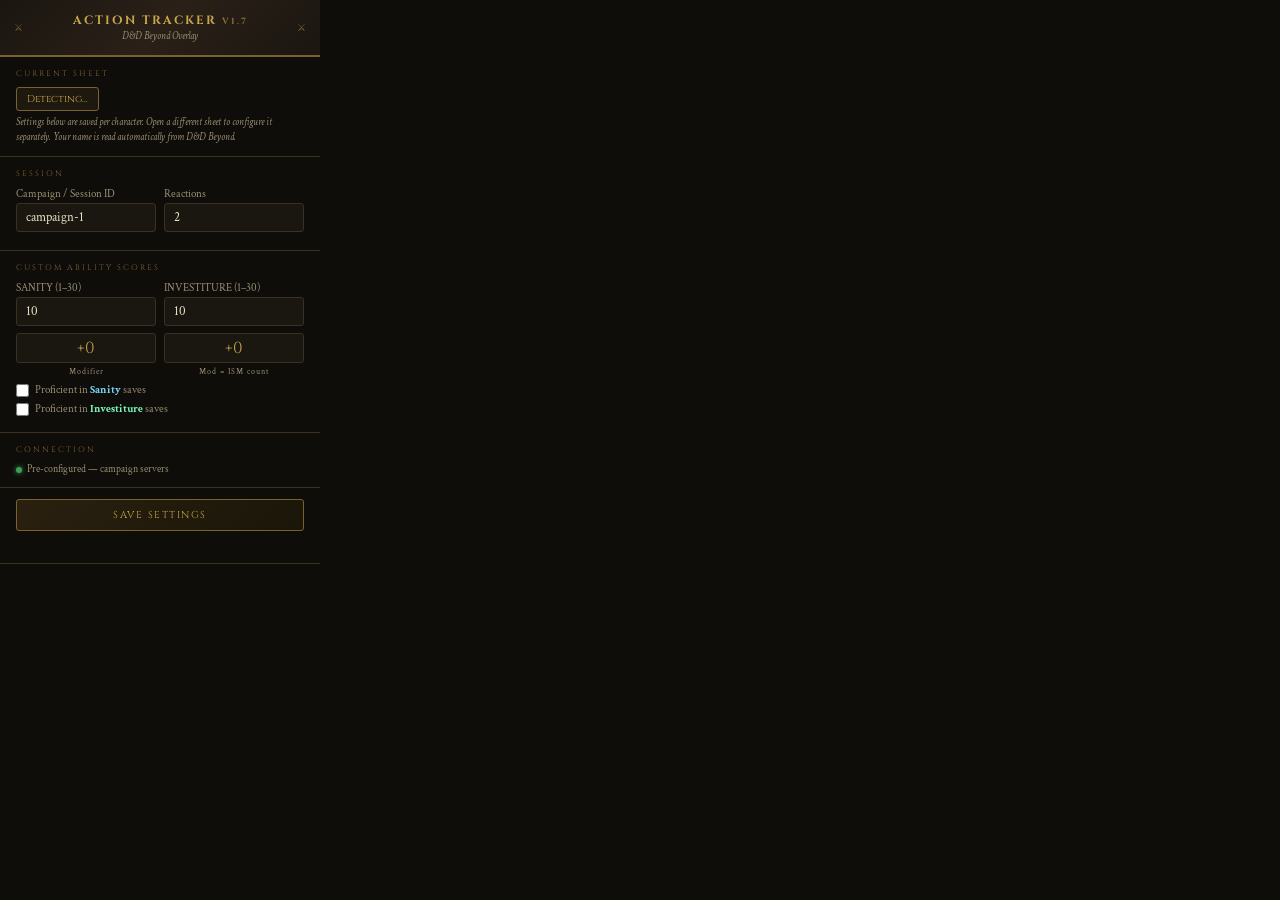
<file: _ext_ref/extension/popup.html>
<!DOCTYPE html>
<html lang="en">
<head>
  <meta charset="UTF-8"/>
  <title>D&D Action Tracker</title>
  <style>
    @import url('https://fonts.googleapis.com/css2?family=Cinzel:wght@400;600;700&family=Crimson+Text:ital,wght@0,400;1,400&display=swap');
    :root { --bg:#0f0d0a; --s:#1a1610; --b:#3d3020; --gold:#c9a84c; --gd:#7a6230; --t:#e8dfc4; --td:#9a8f72; --green:#3d9e55; }
    * { box-sizing:border-box; margin:0; padding:0; }
    body { width:320px; background:var(--bg); color:var(--t); font-family:'Crimson Text',serif; }
    .hdr { background:linear-gradient(135deg,#1a1610,#2a2018,#1a1610); border-bottom:2px solid var(--gd); padding:12px 18px; text-align:center; position:relative; }
    .hdr::before,.hdr::after { content:'⚔'; font-size:10px; color:var(--gd); position:absolute; top:50%; transform:translateY(-50%); }
    .hdr::before { left:14px; } .hdr::after { right:14px; }
    .hdr h1 { font-family:'Cinzel',serif; font-size:12px; color:var(--gold); letter-spacing:2px; text-transform:uppercase; }
    .hdr p  { font-size:10px; color:var(--td); margin-top:2px; font-style:italic; }
    .sec { padding:11px 16px; border-bottom:1px solid var(--b); }
    .sec-title { font-family:'Cinzel',serif; font-size:8px; letter-spacing:2px; text-transform:uppercase; color:var(--gd); margin-bottom:8px; }
    .char-badge { font-family:'Cinzel',serif; font-size:10px; color:var(--gold); background:rgba(201,168,76,0.08); border:1px solid var(--gd); border-radius:3px; padding:4px 10px; display:inline-block; margin-bottom:4px; }
    .info { font-size:10px; color:var(--td); font-style:italic; line-height:1.5; }
    label { display:block; font-size:11px; color:var(--td); margin-bottom:2px; }
    input[type="text"],input[type="number"] { width:100%; background:var(--s); border:1px solid var(--b); border-radius:3px; color:var(--t); font-family:'Crimson Text',serif; font-size:13px; padding:5px 9px; outline:none; margin-bottom:7px; }
    input:focus { border-color:var(--gd); }
    .row { display:flex; gap:8px; } .row>div { flex:1; }
    .score-row { display:flex; gap:8px; }
    .score-box { flex:1; }
    .mod-prev { font-family:'Cinzel',serif; font-size:16px; color:var(--gold); text-align:center; border:1px solid var(--b); border-radius:3px; padding:3px 0; background:var(--s); margin-bottom:3px; }
    .mod-lbl { font-size:8px; color:var(--td); text-align:center; margin-bottom:6px; letter-spacing:1px; }
    .cb-row { display:flex; align-items:center; gap:6px; cursor:pointer; margin-bottom:5px; font-size:11px; color:var(--td); }
    .cb-row input { width:auto; margin:0; }
    .btn { width:100%; padding:8px; border:1px solid var(--gd); background:linear-gradient(135deg,#2a2010,#1a1608); color:var(--gold); font-family:'Cinzel',serif; font-size:10px; letter-spacing:1.5px; text-transform:uppercase; cursor:pointer; border-radius:3px; transition:all 0.2s; }
    .btn:hover { background:linear-gradient(135deg,#3a3020,#2a2010); } .btn:disabled { opacity:0.4; cursor:default; }
    .btn.saved { border-color:var(--green); color:var(--green); }
    .saved-msg { text-align:center; font-size:11px; color:var(--green); margin-top:7px; opacity:0; transition:opacity 0.3s; }
    .saved-msg.show { opacity:1; }
    .conn { display:flex; align-items:center; gap:5px; }
    .dot { width:6px; height:6px; border-radius:50%; background:var(--green); box-shadow:0 0 5px var(--green); }
  </style>
</head>
<body>
<div class="hdr">
  <h1>Action Tracker <span style="font-size:9px;opacity:0.6">v1.7</span></h1>
  <p>D&D Beyond Overlay</p>
</div>

<div class="sec">
  <div class="sec-title">Current Sheet</div>
  <div class="char-badge" id="char-id-display">Detecting…</div>
  <div class="info">Settings below are saved per character. Open a different sheet to configure it separately. Your name is read automatically from D&amp;D Beyond.</div>
</div>

<div class="sec">
  <div class="sec-title">Session</div>
  <div class="row">
    <div><label>Campaign / Session ID</label><input type="text" id="sessionId" placeholder="campaign-1" value="campaign-1"/></div>
    <div><label>Reactions</label><input type="number" id="reactionCount" min="1" max="6" value="2"/></div>
  </div>
</div>

<div class="sec">
  <div class="sec-title">Custom Ability Scores</div>
  <div class="score-row">
    <div class="score-box">
      <label>SANITY (1–30)</label>
      <input type="number" id="sanityScore" min="1" max="30" value="10"/>
      <div class="mod-prev" id="sanityMod">+0</div>
      <div class="mod-lbl">Modifier</div>
    </div>
    <div class="score-box">
      <label>INVESTITURE (1–30)</label>
      <input type="number" id="investitureScore" min="1" max="30" value="10"/>
      <div class="mod-prev" id="investitureMod">+0</div>
      <div class="mod-lbl">Mod = ISM count</div>
    </div>
  </div>
  <label class="cb-row"><input type="checkbox" id="sanProf"/><span>Proficient in <b style="color:#7ad4f8">Sanity</b> saves</span></label>
  <label class="cb-row"><input type="checkbox" id="invProf"/><span>Proficient in <b style="color:#7af8b8">Investiture</b> saves</span></label>
</div>

<div class="sec">
  <div class="sec-title">Connection</div>
  <div class="conn"><div class="dot"></div><span style="font-size:10px;color:var(--td)">Pre-configured — campaign servers</span></div>
</div>

<div class="sec">
  <button class="btn" id="saveBtn">Save Settings</button>
  <div class="saved-msg" id="savedMsg">✓ Saved — reload your character sheet</div>
</div>
<script src="popup.js"></script>
</body>
</html>
</file>
